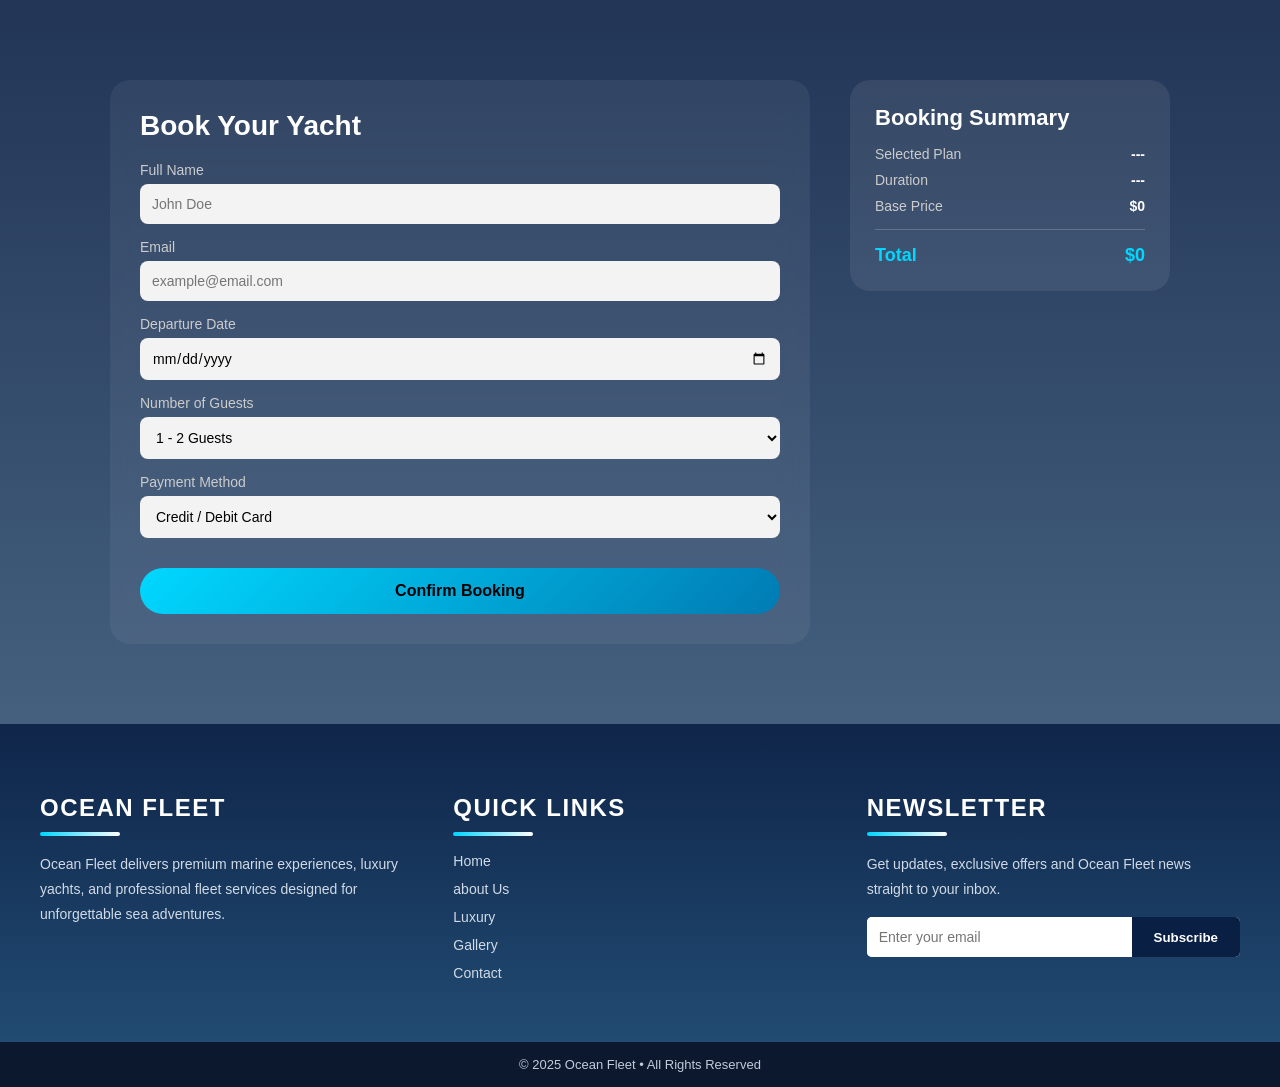
<file: booking.html>
<!DOCTYPE html>
<html lang="en">

<head>
    <meta charset="UTF-8">
    <title>Book Your Yacht | OceanFleet</title>
    <meta name="viewport" content="width=device-width, initial-scale=1.0">
    <link rel="stylesheet" href="index.css">
    <link rel="stylesheet" href="bookstyle.css">

    <link rel="stylesheet" href="https://cdnjs.cloudflare.com/ajax/libs/font-awesome/6.5.1/css/all.min.css">
    <link href="https://unpkg.com/aos@2.3.4/dist/aos.css" rel="stylesheet">

</head>

<body>

    <div class="booking-container">

        <!-- BOOKING FORM -->
        <div class="booking-form" data-aos="fade-up" data-aos-duration="900" data-aos-once="false">
            <h2>Book Your Yacht</h2>

            <div class="form-group">
                <label>Full Name</label>
                <input type="text" placeholder="John Doe" data-aos="fade-right">
            </div>

            <div class="form-group">
                <label>Email</label>
                <input type="email" placeholder="example@email.com" data-aos="fade-right">
            </div>

            <div class="form-group">
                <label>Departure Date</label>
                <input type="date" data-aos="fade-right">
            </div>

            <div class="form-group">
                <label>Number of Guests</label>
                <select data-aos="fade-right">
                    <option>1 - 2 Guests</option>
                    <option>3 - 5 Guests</option>
                    <option>6 - 10 Guests</option>
                    <option>10+ Guests</option>
                </select>
            </div>

            <div class="form-group">
                <label>Payment Method</label>
                <select>
                    <option>Credit / Debit Card</option>
                    <option>PayPal</option>
                    <option>Bank Transfer</option>
                </select>
            </div>

            <button class="book-btn" data-aos="zoom-in" data-aos-delay="300">Confirm Booking</button>
        </div>

        <!-- SUMMARY -->
        <div class="booking-summary" data-aos="zoom-in" data-aos-once="false">
            <h3>Booking Summary</h3>

            <div class="summary-item">
                <span>Selected Plan</span>
                <strong id="planName">---</strong>
            </div>

            <div class="summary-item">
                <span>Duration</span>
                <strong id="planDays">---</strong>
            </div>

            <div class="summary-item">
                <span>Base Price</span>
                <strong id="planPrice">$0</strong>
            </div>

            <div class="total">
                <span>Total</span>
                <span id="totalPrice">$0</span>
            </div>
        </div>

    </div>

    <footer class="of-footer">
        <div class="of-footer-wrap">

            <div class="of-footer-block">
                <h2 class="of-footer-title">OCEAN FLEET</h2>
                <p class="of-footer-text">
                    Ocean Fleet delivers premium marine experiences,
                    luxury yachts, and professional fleet services
                    designed for unforgettable sea adventures.
                </p>
            </div>

            <div class="of-footer-block">
                <h2 class="of-footer-title">QUICK LINKS</h2>
                <ul class="of-footer-links">
                    <li><a href="./index.html">Home</a></li>
                    <li><a href="./about_us.html">about Us</a></li>
                    <li><a href="./luxury.html">Luxury</a></li>
                    <li><a href="./gallery.html">Gallery</a></li>
                    <li><a href="./contact_us.html">Contact</a></li>
                </ul>
            </div>

            <div class="of-footer-block">
                <h2 class="of-footer-title">NEWSLETTER</h2>
                <p class="of-footer-text">
                    Get updates, exclusive offers and
                    Ocean Fleet news straight to your inbox.
                </p>

                <div class="of-subscribe">
                    <input type="email" id="subscribeEmail" placeholder="Enter your email">
                    <button type="button" id="subscribeBtn">Subscribe</button>
                </div>
            </div>

        </div>
    </footer>

    <div class="of-footer-bottom">
        © 2025 Ocean Fleet • All Rights Reserved
    </div>

    <script src="https://unpkg.com/aos@2.3.4/dist/aos.js"></script>
    <script src="booking.js"></script>

    <script>
        AOS.init({
            duration: 1000,   // animation speed (ms)
            once: true        // ek dafa hi chale
        });
    </script>
</body>

</html>
</file>
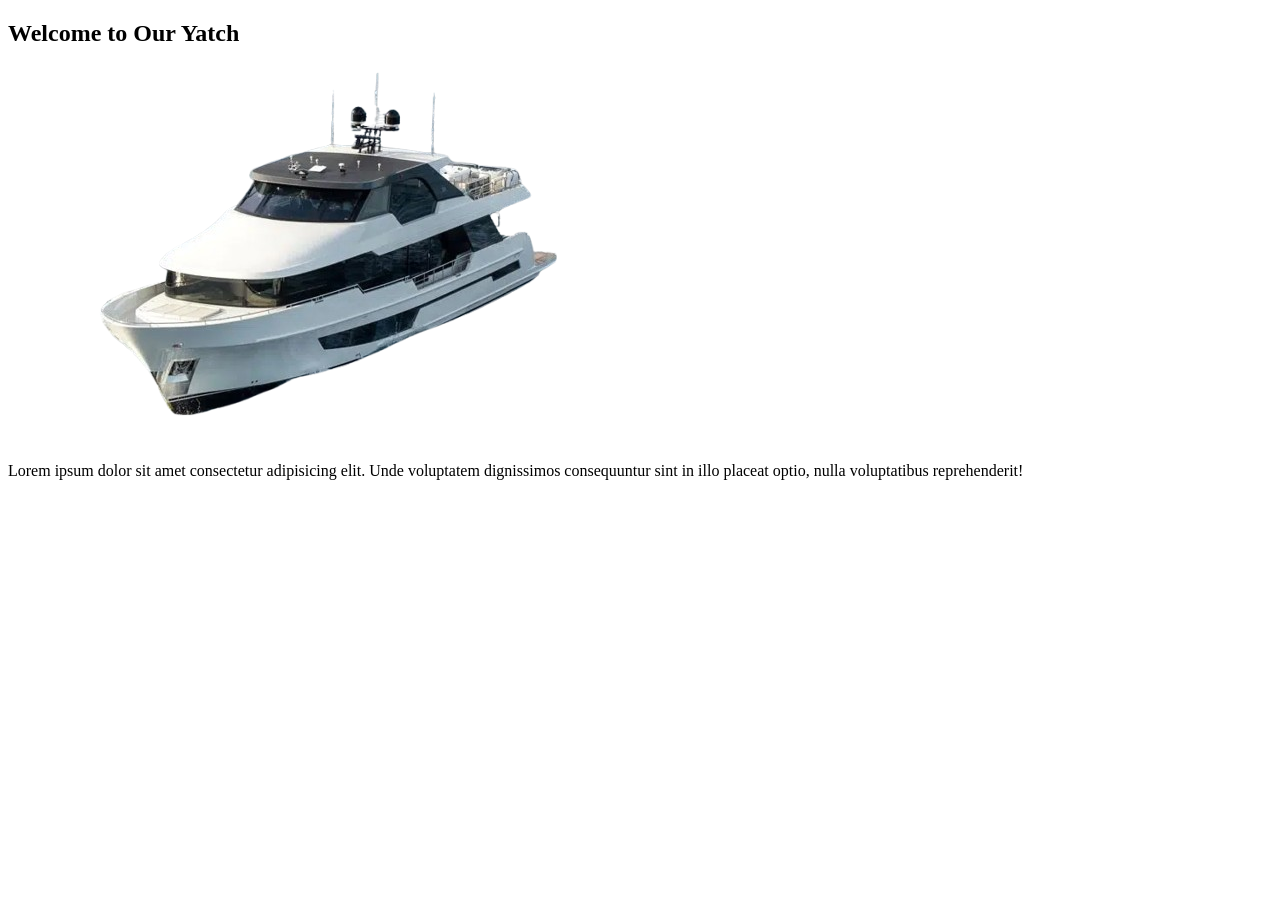
<file: h.html>
<!DOCTYPE html>
<html lang="en">

<head>
    <meta charset="UTF-8">
    <meta name="viewport" content="width=device-width, initial-scale=1.0">
    <title>Document</title>
    <style>
        /* * {
            font-family: Verdana, Geneva, Tahoma, sans-serif;
            margin: 0;
            padding: 0;
            box-sizing: border-box;
        }

        .yatch-section {
            width: 80%;
            margin: auto;
        }

        .about-yatch {}

        .display-flex {
            display: flex;
        }

        .flex-direction {
            flex-direction: column;
        }

        .justify-content-center {
            justify-content: center;
        }

        .align-item-center {
            align-items: center;
        }

        .text-center {
            text-align: center;
        }

        p {
            font-size: 20px;
        }

        .rounded {
            border-radius: 20px;
        }

        .margin {
            margin: 10px;
        } */
    </style>
</head>

<body>
    <section class="yatch-section">
        <div class="about-yatch display-flex flex-direction justify-content-center align-item-center">
            <h1>Welcome to Our Yatch</h1>
            <img class="rounded margin" src="boat1.png" alt="">
            <p class="text-center">Lorem ipsum dolor sit amet consectetur adipisicing elit. Unde voluptatem dignissimos
                consequuntur sint in
                illo placeat optio, nulla voluptatibus reprehenderit!</p>
        </div>
    </section>
</body>

</html>
</file>
<file: index.css>
/* =========================
   BASIC RESET
========================= */
* {
  margin: 0;
  padding: 0;
  box-sizing: border-box;
  font-family: Arial, Helvetica, sans-serif;
}

body {
  background: linear-gradient(rgba(10, 31, 68, .9), rgba(13, 59, 102, .7));
  color: white !important;
  scrollbar-gutter: stable;
}



/* =========================
   PREMIUM NAVBAR
========================= */
.custom-navbar {
  height: 70px;
  width: 100%;
  background: linear-gradient(rgba(10, 31, 68, .9), rgba(13, 59, 102, .7));
  backdrop-filter: blur(14px);
  display: flex;
  align-items: center;
  justify-content: space-between;
  padding: 0 70px;
  position: sticky;
  top: 0;
  z-index: 999;
  box-shadow: 0 20px 40px rgba(0, 0, 0, 0.45);
  border-bottom: 1px solid rgba(255, 255, 255, 0.08);
}

/* =========================
   LOGO (LUXURY)
========================= */
.logo-cont {
  display: flex;
  gap: 10px;
}

.logo {
  font-size: 26px;
  font-weight: 700;
  letter-spacing: 1.5px;
  background: linear-gradient(90deg, #ffffff, #d4af37);
  -webkit-background-clip: text;
  -webkit-text-fill-color: transparent;
}

.logo-img {
  width: 50px;
  height: 30px;
  transform: scale(3);
}

/* =========================
   NAV LINKS
========================= */
.nav-links {
  list-style: none;
  display: flex;
  gap: 36px;
  align-items: center;
  margin-top: 20px;
}

.nav-links a {
  position: relative;
  text-decoration: none;
  color: rgba(255, 255, 255, 0.75);
  font-size: 15px;
  font-weight: 500;
  letter-spacing: 0.8px;
  height: 70px;
  display: flex;
  align-items: center;
  transition: color 0.3s ease;
}

/* premium underline */
.nav-links a::after {
  content: "";
  position: absolute;
  bottom: 18px;
  left: 50%;
  width: 0;
  height: 2px;
  background: linear-gradient(90deg, #d4af37, #ffffff);
  transform: translateX(-50%);
  transition: width 0.35s ease;
}

.nav-links a:hover {
  color: #ffffff;
}

.nav-links a:hover::after,
.nav-links a.active::after {
  width: 100%;
}

/* =========================
   CONTACT BUTTON (PREMIUM)
========================= */
.nav-btn {
  padding: 10px 22px;
  background: linear-gradient(135deg, #d4af37, #f5deb3);
  color: #0a1a2f !important;
  border-radius: 50px;
  font-weight: 600;
  letter-spacing: 1px;
  box-shadow: 0 10px 25px rgba(212, 175, 55, 0.45);
  transition: all 0.35s ease;
}

.nav-btn:hover {
  transform: translateY(-3px);
  box-shadow: 0 18px 40px rgba(212, 175, 55, 0.7);
  background: linear-gradient(135deg, #ffffff, #d4af37);
}

.nav-actions {
  display: flex;
  align-items: center;
  gap: 15px;
  position: relative;
}

.login-btn {
  padding: 8px 18px;
  background: #0fa8e3;
  color: #fff;
  border: 1px solid transparent;
  /* ✅ important */
  border-radius: 6px;
  cursor: pointer;
  font-weight: 500;
  box-sizing: border-box;
}

.login-btn:hover {
  background: #fff;
  color: #0fa8e3;
  border-color: #0fa8e3;
  /* ✅ sirf color change */
}

.login-btn:focus,
.login-btn:active {
  outline: none;
}



.user-icon {
  width: 42px;
  height: 42px;
  border-radius: 50%;
  border: 2px solid #0fa8e3;
  display: flex;
  align-items: center;
  justify-content: center;
  cursor: pointer;
  color: #0fa8e3;
  font-size: 18px;
}


/* CART CARD */
.carrs .fleet-card {
  display: none;
  /* initially hidden */
  position: absolute;
  /* absolute positioning */
  top: 60px;
  /* distance from navbar */
  right: 0;
  /* stick to right */
  width: 220px;
  background: #fff;
  border-radius: 10px;
  padding: 15px;
  box-shadow: 0 8px 20px rgba(0, 0, 0, 0.2);
  z-index: 1000;

  flex: none;
  /* important: don't let flex affect layout */
}

/* ONLY cart area */
.nav-actions .fleet-card {
  width: 200px;
  top: 55px;
  right: -49px;
  position: absolute;
  background: rgba(255, 255, 255, 0.12);
  border-radius: 18px;
  overflow: hidden;
  cursor: pointer;
  transition: 0.4s;
  backdrop-filter: blur(10px);
  padding: 10px;
}

.nav-actions .fleet-card:hover {
  transform: translateY(-10px);
  box-shadow: 0 0 25px rgba(0, 216, 255, 0.6);
}

/* fleet section cards */



.card h3 {
  margin: 0 0 10px;
  color: #0fa8e3;
  font-size: 16px;
}

.empty-cart {
  font-size: 13px;
  color: #777;
}


/* MODAL */
.modal {
  display: none;
  position: fixed;
  inset: 0;
  background: rgba(0, 0, 0, 0.6);
  justify-content: center;
  align-items: center;
  z-index: 1000;
}

.login-modal-content {
  background: #fff;
  padding: 30px 25px;
  border-radius: 10px;
  width: 360px;
  position: relative;
  box-shadow: 0 10px 25px rgba(0, 0, 0, 0.3);
  animation: slideDown 0.4s ease;
}

@keyframes slideDown {
  0% {
    transform: translateY(-50px);
    opacity: 0;
  }

  100% {
    transform: translateY(0);
    opacity: 1;
  }
}

.login-modal-content h2 {
  text-align: center;
  color: #0fa8e3;
  margin-bottom: 20px;
}

.close-btn {
  position: absolute;
  top: 12px;
  right: 15px;
  font-size: 20px;
  cursor: pointer;
  color: #333;
}

/* FORM STYLING */
.login-modal-content form {
  display: flex;
  flex-direction: column;
  gap: 12px;
}

.login-modal-content input {
  padding: 12px;
  border: 1px solid #ccc;
  border-radius: 6px;
  font-size: 14px;
  width: 100%;
  box-sizing: border-box;
}

.login-modal-content button {
  padding: 12px;
  border: none;
  border-radius: 6px;
  cursor: pointer;
  font-weight: 500;
  width: 100%;
}

.login-modal-content button[type="submit"] {
  background: #0fa8e3;
  color: #fff;
}

.login-modal-content button[type="submit"]:hover {
  background: #0c7bb0;
}

.google-btn {
  display: flex;
  align-items: center;
  justify-content: center;
  background: #db4437;
  color: #fff;
}

.google-btn i {
  margin-right: 8px;
}

.switch-form {
  text-align: center;
  font-size: 14px;
  margin-top: 10px;
}

.switch-form a {
  color: #0fa8e3;
  cursor: pointer;
  text-decoration: none;
}

/* =========================
   HAMBURGER (CLEAN)
========================= */
.menu-toggle span {
  background: linear-gradient(90deg, #ffffff, #d4af37);
}

/* =========================
   HAMBURGER
========================= */
.menu-toggle {
  display: none;
  flex-direction: column;
  cursor: pointer;
}

.menu-toggle span {
  height: 3px;
  width: 25px;
  background: #fff;
  margin: 4px 0;
  transition: all 0.3s ease;
}

.menu-toggle.active span:nth-child(1) {
  transform: rotate(45deg) translate(5px, 5px);
}

.menu-toggle.active span:nth-child(2) {
  opacity: 0;
}

.menu-toggle.active span:nth-child(3) {
  transform: rotate(-45deg) translate(6px, -6px);
}

/* arrow */
.arrow-cont {
  position: absolute;
  top: 90vh;
}

.arrowup-img {
  position: fixed;
  width: 55px;
  cursor: pointer;
  opacity: 0;
  visibility: hidden;
  transform: translateY(20px);
  transition: all 0.4s ease;
  z-index: 999;
}

/* show state */
.arrowup-img.show {
  opacity: 1;
  visibility: visible;
  transform: translateY(0);
}

/* hover luxury feel */
.arrowup-img:hover {
  transform: translateY(-6px) scale(1.05);
}


/* =========================
   NAVBAR ANIMATION
========================= */
@keyframes navFadeDown {
  from {
    opacity: 0;
    transform: translateY(-20px);
  }

  to {
    opacity: 1;
    transform: translateY(0);
  }
}

/* =========================
   MOBILE NAVBAR (FIXED)
========================= */
@media (max-width: 1150px) {

  /* hide desktop nav links */
  .nav-links {
    position: absolute;
    top: 70px;
    left: 0;
    width: 100%;
    background: #0a1a2f;
    flex-direction: column;
    gap: 0;
    max-height: 0;
    overflow: hidden;
    transition: max-height 0.4s ease;
  }

  .nav-links.show {
    max-height: 600px;
  }

  /* show hamburger earlier */
  .menu-toggle {
    display: flex;
  }

  .nav-links a {
    height: 60px;
    justify-content: center;
    width: 100%;
  }

  .nav-btn {
    margin: 15px 0;
  }
}

/* =========================
   DESKTOP ONLY (1151px+)
========================= */
@media (min-width: 1151px) {

  .nav-links {
    display: flex;
    position: static;
    max-height: none;
    overflow: visible;
    flex-direction: row;
    gap: 30px;
  }

  .menu-toggle {
    display: none;
  }
}

@media (max-width: 768px) {
  .custom-navbar {
    padding: 0 30px;
  }

  .menu-toggle {
    display: flex;
  }

  .nav-links {
    position: absolute;
    top: 70px;
    left: 0;
    width: 100%;
    background: #0a1a2f;
    flex-direction: column;
    gap: 0;
    max-height: 0;
    overflow: hidden;
    transition: max-height 0.4s ease;
  }

  .nav-links.show {
    max-height: 600px;
    /* CONTACT US FIX */
  }

  .nav-links a {
    height: 60px;
    justify-content: center;
    width: 100%;
  }

  .nav-btn {
    margin: 15px 0;
  }

  .login-modal-content {
    width: 90%;
  }
}

/* =========================
   EXTRA SMALL DEVICES (≤520px)
========================= */
@media (max-width: 520px) {

  /* NAVBAR HEIGHT + PADDING */
  .custom-navbar {
    height: 64px;
    padding: 0 18px;
  }

  /* LOGO FIX */
  .logo {
    font-size: 20px;
    letter-spacing: 1px;
  }

  .logo-img {
    transform: scale(1.6);
    /* pehle 3 tha, mobile pe zyada tha */
    width: 36px;
    height: auto;
  }

  /* NAV LINKS DROPDOWN */
  .nav-links {
    top: 64px;
    background: linear-gradient(rgba(10, 31, 68, 0.97),
        rgba(13, 59, 102, 0.95));
  }

  .nav-links a {
    font-size: 14px;
    height: 54px;
    letter-spacing: 0.5px;
  }

  /* REMOVE UNDERLINE CROWDING */
  .nav-links a::after {
    bottom: 12px;
  }

  /* ACTION BUTTONS STACK */
  .nav-actions {
    gap: 10px;
  }

  .login-btn {
    padding: 6px 14px;
    font-size: 13px;
  }

  .user-icon {
    width: 36px;
    height: 36px;
    font-size: 16px;
  }

  /* CART DROPDOWN FIX */
  .carrs .fleet-card {
    width: 200px;
    right: -10px;
  }

  /* MODAL SIZE FIX */
  .login-modal-content {
    width: 90%;
    padding: 22px 18px;
  }

  .login-modal-content h2 {
    font-size: 18px;
  }

  /* HAMBURGER TOUCH AREA */
  .menu-toggle span {
    width: 22px;
    height: 2.5px;
  }

  .display-none {
    display: none;
  }
}


/* =========================
   HERO SECTION
========================= */
.hero {
  min-height: 100vh;
  background: linear-gradient(rgba(10, 31, 68, .9), rgba(13, 59, 102, .7)),
    url("https://images.unsplash.com/photo-1507525428034-b723cf961d3e") center/cover;
  display: flex;
  align-items: center;
  position: relative;
  overflow: hidden;
}

/* light rays */
.hero::before {
  content: "";
  position: absolute;
  inset: 0;
  background: linear-gradient(120deg,
      transparent 40%,
      rgba(255, 255, 255, 0.06),
      transparent 60%);
  animation: lightMove 10s ease-in-out infinite;
  pointer-events: none;
}

/* grain */
.hero::after {
  content: "";
  position: absolute;
  inset: 0;
  background-image: url("https://www.transparenttextures.com/patterns/asfalt-light.png");
  opacity: 0.08;
  pointer-events: none;
}

/* =========================
   HERO TEXT
========================= */
.hero h3 {
  font-size: 52px;
  font-weight: 700;
  letter-spacing: 1.5px;
  text-transform: uppercase;
  background: linear-gradient(90deg, #ffffff, #e6c88c);
  -webkit-background-clip: text;
  -webkit-text-fill-color: transparent;
}

.hero h4 {
  font-size: 26px;
  margin-top: 14px;
  font-weight: 300;
  color: #d8e3f2;
}

/* glass card */
.hero .col-md-6.text-white {
  background: rgba(255, 255, 255, 0.04);
  backdrop-filter: blur(14px);
  padding: 60px;
  border-radius: 22px;
  box-shadow: 0 40px 80px rgba(0, 0, 0, 0.45);
}

/* button */
.hero .btn-primary {
  background: linear-gradient(135deg, #cfae70, #f5deb3);
  border: none;
  color: #0a1f44;
  padding: 14px 36px;
  border-radius: 60px;
  font-weight: 600;
  letter-spacing: 1px;
  transition: transform 0.4s ease, box-shadow 0.4s ease;
}

.hero .btn-primary:hover {
  transform: translateY(-4px);
  box-shadow: 0 18px 40px rgba(207, 174, 112, 0.45);
}

/* image */
.hero img {
  width: 120%;
  max-width: 650px;
  filter: drop-shadow(0 40px 70px rgba(0, 0, 0, 0.6));
  animation: floatPremium 6s ease-in-out infinite;
}

@keyframes floatPremium {
  0% {
    transform: translateY(0);
  }

  50% {
    transform: translateY(-22px);
  }

  100% {
    transform: translateY(0);
  }
}

@keyframes lightMove {
  0% {
    transform: translateX(-20%);
  }

  50% {
    transform: translateX(20%);
  }

  100% {
    transform: translateX(-20%);
  }
}

/* ================= OCEAN FLEET FOOTER ================= */

.of-footer {
  background: linear-gradient(rgba(10, 31, 68, 0.9),
      rgba(13, 59, 102, 0.7));
  color: #e0e6ed;
  padding: 70px 20px 50px;
}

/* Layout */
.of-footer-wrap {
  max-width: 1200px;
  margin: auto;
  display: flex;
  gap: 40px;
  flex-wrap: wrap;
}

.of-footer-block {
  flex: 1 1 280px;
}

/* Headings */
.of-footer-title {
  font-size: 24px;
  font-weight: 900;
  letter-spacing: 1.5px;
  text-transform: uppercase;
  color: #ffffff;
  margin-bottom: 16px;
  position: relative;
  display: inline-block;
}

/* Animated underline */
.of-footer-title::after {
  content: "";
  display: block;
  width: 80px;
  height: 4px;
  margin-top: 10px;
  border-radius: 3px;
  background: linear-gradient(90deg, #00d4ff, #ffffff, #00d4ff);
  background-size: 200% 100%;
  animation: of-wave 2.5s linear infinite;
}

/* Wave animation */
@keyframes of-wave {
  0% {
    background-position: 0% 0%;
  }

  100% {
    background-position: 200% 0%;
  }
}

/* Text */
.of-footer-text {
  font-size: 14px;
  line-height: 1.8;
  color: #d0dae6;
}

/* Links */
.of-footer-links {
  list-style: none;
  padding: 0;
  margin: 0;
}

.of-footer-links li {
  margin-bottom: 10px;
}

.of-footer-links a {
  color: #d0dae6;
  text-decoration: none;
  font-size: 14px;
  transition: 0.3s;
}

.of-footer-links a:hover {
  color: #00d4ff;
  padding-left: 6px;
}

/* Newsletter */
.of-subscribe {
  display: flex;
  margin-top: 15px;
  background: #ffffff;
  border-radius: 5px;
  overflow: hidden;
}

.of-subscribe input {
  flex: 1;
  border: none;
  padding: 12px;
  font-size: 14px;
  outline: none;
}

.of-subscribe button {
  background: #0a1f44;
  color: #fff;
  border: none;
  padding: 12px 22px;
  cursor: pointer;
  font-weight: 600;
  transition: 0.3s;
}

.of-subscribe button:hover {
  background: #0d3b66;
}

/* Bottom bar */
.of-footer-bottom {
  background: rgba(5, 15, 35, 0.9);
  color: #c1ccda;
  text-align: center;
  font-size: 13px;
  padding: 15px 10px;
}

.sailing-heading {
  font-family: 'Segoe UI', sans-serif;
  color: #ffffff;
  font-weight: bolder !important;
  text-align: center;
  font-size: 54px;
  margin: 20px 0px;
}

.sailing-heading span {
  display: inline-block;
  position: relative;
  animation: floatWords 3s ease-in-out infinite alternate;
  transition: 0.3s;
  text-shadow: 0 2px 4px rgba(0, 0, 0, 0.2), 0 4px 10px rgba(0, 60, 255, 0.4), 0 0 12px rgba(0, 212, 255, 0.3);
  margin: 0 6px;
  font-weight: bolder;
}



/* FLOAT KEYFRAMES */
@keyframes floatWords {
  0% {
    transform: translateY(0px);
  }

  50% {
    transform: translateY(-6px);
  }

  100% {
    transform: translateY(0px);
  }
}

/* HOVER EFFECT */
.sailing-heading span:hover {
  transform: scale(1.12);
  text-shadow: 0 4px 8px rgba(0, 0, 0, 0.3), 0 6px 15px rgba(0, 60, 255, 0.5), 0 0 18px rgba(0, 212, 255, 0.5);
  cursor: pointer;
}

/* Optional: small animated underline glow */
.sailing-heading::after {
  content: "";
  display: block;
  width: 120px;
  height: 5px;
  margin: 15px auto 0;
  border-radius: 5px;
  background: linear-gradient(90deg, #003cff, #00d4ff);
  box-shadow: 0 0 12px rgba(0, 60, 255, 0.6);
  animation: glow 2s infinite alternate;
}

@keyframes glow {
  0% {
    opacity: 0.5;
    transform: scaleX(0.9);
  }

  50% {
    opacity: 1;
    transform: scaleX(1.1);
  }

  100% {
    opacity: 0.5;
    transform: scaleX(0.9);
  }
}

/* Responsive */
@media (max-width: 768px) {
  .of-footer-block {
    flex: 1 1 170px;
  }

  .of-footer-wrap {
    flex-direction: column;
    text-align: center;
  }

  .of-footer-title::after {
    margin-left: auto;
    margin-right: auto;
  }

  .of-subscribe {
    flex-direction: column;
  }

  .of-subscribe button {
    width: 100%;
  }
}


/* =========================
   HERO MOBILE
========================= */
/* =========================
   HERO TEXT BREAK (1050px)
========================= */
@media(max-width:1200px) {}

@media (max-width: 1050px) {

  .hero .col-md-6 {
    display: flex;
    flex-direction: column;
    align-items: center;
  }

  .hero h3 {
    font-size: 40px;
    /* headline chota */
    text-align: center;
    /* center align */
    line-height: 1.2;
    /* break nicely */
  }

  .hero h4 {
    font-size: 20px;
    /* subheading chota */
    text-align: center;
    line-height: 1.3;
  }

  .hero .col-md-6.text-white {
    padding: 40px 20px;
    /* text card adjust */
  }
}


@media (max-width: 768px) {
  .hero {
    text-align: center;
  }

  .hero h3 {
    font-size: 36px;
  }

  .hero h4 {
    font-size: 20px;
  }

  .hero .col-md-6.text-white {
    padding: 40px 25px;
  }

  .hero img {
    margin-top: 30px;
  }

}
</file>
<file: bookstyle.css>
.booking-container {
            max-width: 1100px;
            margin: 60px auto;
            padding: 20px;
            display: flex;
            gap: 40px;
            flex-wrap: wrap;
        }

        /* ================= LEFT FORM ================= */
        .booking-form {
            flex: 1;
            background: rgba(255, 255, 255, 0.06);
            backdrop-filter: blur(12px);
            border-radius: 20px;
            padding: 30px;
        }

        .booking-form h2 {
            margin-bottom: 20px;
            font-size: 28px;
        }

        .form-group {
            margin-bottom: 15px;
        }

        .form-group label {
            display: block;
            font-size: 14px;
            margin-bottom: 6px;
            color: #ccc;
        }

        .form-group input,
        .form-group select {
            width: 100%;
            padding: 12px;
            border-radius: 8px;
            border: none;
            outline: none;
            font-size: 14px;
            background: #f3f3f3;
        }

        .form-group input:focus,
        .form-group select:focus {
            border-left: 4px solid #00d8ff;
        }

        .book-btn {
            width: 100%;
            margin-top: 15px;
            padding: 14px;
            background: linear-gradient(135deg, #00d8ff, #007bb3);
            border: none;
            border-radius: 30px;
            font-size: 16px;
            font-weight: 700;
            cursor: pointer;
            transition: 0.4s;
        }

        .book-btn:hover {
            background: linear-gradient(135deg, gold, #ffcf40);
            color: #111;
            transform: translateY(-3px);
        }

        /* ================= RIGHT SUMMARY ================= */
        .booking-summary {
            flex: 0 0 320px;
            background: rgba(255, 255, 255, 0.08);
            border-radius: 20px;
            padding: 25px;
            height: fit-content;
        }

        .booking-summary h3 {
            margin-bottom: 15px;
            font-size: 22px;
        }

        .summary-item {
            display: flex;
            justify-content: space-between;
            margin: 10px 0;
            font-size: 14px;
            color: #ccc;
        }

        .summary-item strong {
            color: #fff;
        }

        .total {
            margin-top: 15px;
            padding-top: 15px;
            border-top: 1px solid rgba(255, 255, 255, 0.2);
            font-size: 18px;
            font-weight: bold;
            color: #00d8ff;
            display: flex;
            justify-content: space-between;
        }

        /* ================= RESPONSIVE ================= */
        /* ================= EXTRA RESPONSIVE FIXES ================= */

        /* Tablets */
        @media (max-width: 992px) {
            .booking-container {
                gap: 25px;
                margin: 40px auto;
            }

            .booking-form h2 {
                font-size: 24px;
            }

            .booking-summary h3 {
                font-size: 20px;
            }
        }

        /* Mobile Devices */
        @media (max-width: 768px) {
            .booking-container {
                flex-direction: column;
                padding: 15px;
            }

            .booking-form,
            .booking-summary {
                width: 90%;
                margin: auto;
                padding: 20px;
            }

            .booking-form h2 {
                text-align: center;
            }

            .book-btn {
                font-size: 15px;
                padding: 12px;
            }
        }

        /* Small Mobiles */
        @media (max-width: 480px) {
            body {
                font-size: 14px;
            }

            .booking-form {
                padding: 18px;
            }

            .booking-form h2 {
                font-size: 22px;
            }

            .form-group label {
                font-size: 13px;
            }

            .form-group input,
            .form-group select {
                padding: 10px;
                font-size: 13px;
                width: 90%;
            }

            .booking-summary {
                padding: 18px;
            }

            .summary-item {
                font-size: 13px;
            }

            .total {
                font-size: 16px;
            }
        }
</file>
